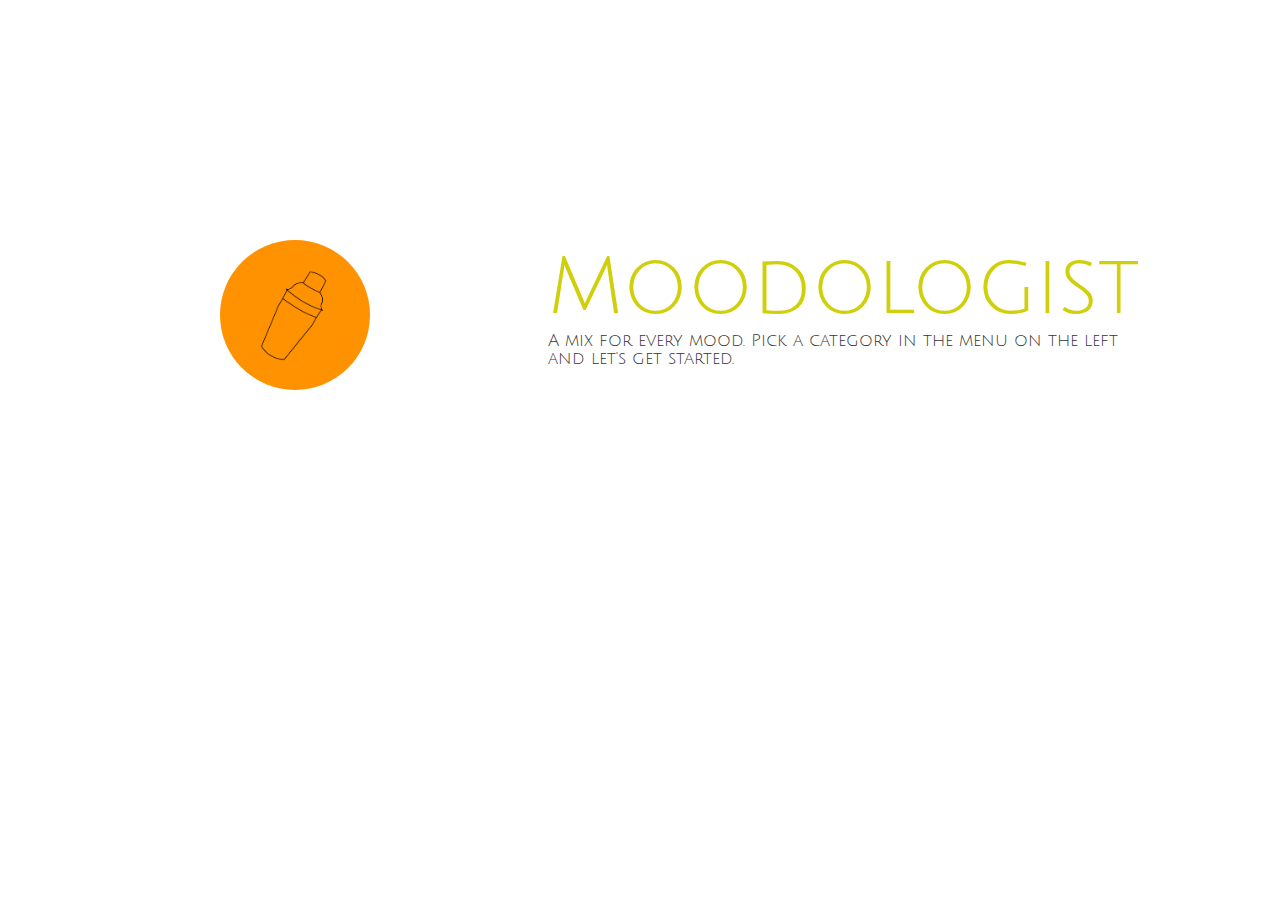
<file: index.html>
<link rel="stylesheet" type="text/css" href="css/bootstrap.css">
  <link rel="stylesheet" type="text/css" href="css/home.css">
  <link href='http://fonts.googleapis.com/css?family=Julius+Sans+One' rel='stylesheet' type='text/css'>
  <link rel="stylesheet" type="text/css" href="css/font-awesome.css">
 <!-- <link href='http://fonts.googleapis.com/css?family=Rouge+Script|Monoton|Kaushan+Script|Poiret+One' rel='stylesheet' type='text/css'>
-->

<style>

.test{
  position: relative;
  height:50%;
  width:15%;
  border-radius: 0px 200px 200px 0px;
  -moz-border-radius: 0px 200px 200px 0px;
  -webkit-border-radius: 0px 200px 200px 0px;
  background:#707070;
  box-shadow:0 0 0 2vmin white;
}


.circular-menu {
  width: 530px;
  height: 410px;
  margin: 5% auto 0;
  position: relative;
}

.circle {
  width: 550px;
  height: 550px;
  opacity: 0;
 
  -webkit-transform: scale(0);
  -moz-transform: scale(0);
  -transform: scale(0);
  -webkit-transition: all 0.4s ease-out;
  -moz-transition: all 0.4s ease-out;
  transition: all 0.4s ease-out;
}

.open.circle {
  opacity: 1;
  -webkit-transform: scale(1);
  -moz-transform: scale(1);
  -transform: scale(1);
}

.circle a {
  text-decoration: none;
  color: black;
  display: block;
  height: 40px;
  width: 40px;
  line-height: 50px;
  margin-left: -20px;
  margin-top: -20px;
  position: absolute;
  text-align: center;
}
 
.circle a:hover {
  color: #4b2c4d;
}

.menu-button {
  position: absolute;
  top: calc(50% + 10px);
  left: calc(50% - 60px);
  text-decoration: none;
  text-align: center;
  color: #444;
  border-radius: 50%;
  display: block;
  height: 150px;
  width: 150px;
  line-height: 40px;
  padding: 25px;
  background: #FF9201;
}


.menu-button:hover {
  background-color: #ffa733;
}

.title{
  margin-top: 34%;
}

.col-md-2{
  padding: none;
}

.circle .fa-circle:hover{
  color: black;
}


#emoti:hover{
    transition: 0.9s;
    transform: rotateX(360deg);
    -webkit-transform: rotateX(360deg);
}

#spin:hover{
    transition: 0.9s;
    transform: rotateY(360deg);
    -webkit-transform: rotateY(360deg);
}

.emoticon, .colors, .landscape, .words, .final{
  display: none;
}

.home{}

.sphere{
  height: 150px;
  width: 150px;
  border-radius: 100%;
}

.spheret{
  height: 120px;
  width: 120px;
  border-radius: 100%;
  opacity: .8;
  display: none;
}

.green{
  background-color: #43e34d;
}

.blue{
  background-color: #3399ff;
}

.red{
  background-color: #ff3030;
}

.yellow{
  background-color: #ff9900;
}

.rotate {-moz-transform: rotate(90deg);
         -webkit-transform:rotate(90deg); 
         -ms-transform:rotate(90deg);
         -o-transform:rotate(90deg);
         }

.nrotate {-moz-transform: rotate(-90deg);
         -webkit-transform:rotate(-90deg); 
         -ms-transform:rotate(-90deg);
         -o-transform:rotate(-90deg);
         }

.line:hover { -moz-box-shadow: 0 2px 0 black; -webkit-box-shadow: 0 2px 0 black; box-shadow: 0 2px 0 black; } 

#l, #m{}

#n, #o, #p, #q{
  display: none;
}

#glass {
    position: relative;
    height: 50%;
    width: 70%;
    background: rgba(255,255,255,.1);
    border-radius: 0% 0% 15% 15%;
    border: 3px solid;
    border-top: 0;
    border-bottom: 20px solid;
    border-color: rgba(255,255,255,.7);
    overflow: hidden;
    opacity: 0;
}

#drink {
    position: absolute;
    top:100%; right:0; bottom:0; left:0;
    background: linear-gradient(to bottom, orange, orangered);
    box-shadow: inset 0 2px 1px rgba(255,69,0,.2);
    opacity: .7;
}


/*HOVER EFFECT FOR COLORS*/
@-webkit-keyframes hvr-buzz {
  50% {
    -webkit-transform: translateX(3px) rotate(2deg);
    transform: translateX(3px) rotate(2deg);
  }

  100% {
    -webkit-transform: translateX(-3px) rotate(-2deg);
    transform: translateX(-3px) rotate(-2deg);
  }
}

@keyframes hvr-buzz {
  50% {
    -webkit-transform: translateX(3px) rotate(2deg);
    transform: translateX(3px) rotate(2deg);
  }

  100% {
    -webkit-transform: translateX(-3px) rotate(-2deg);
    transform: translateX(-3px) rotate(-2deg);
  }
}

.hvr-buzz {
  display: inline-block;
  vertical-align: middle;
  -webkit-transform: translateZ(0);
  transform: translateZ(0);
  box-shadow: 0 0 1px rgba(0, 0, 0, 0);
  -webkit-backface-visibility: hidden;
  backface-visibility: hidden;
  -moz-osx-font-smoothing: grayscale;
}
.hvr-buzz:hover, .hvr-buzz:focus, .hvr-buzz:active {
  -webkit-animation-name: hvr-buzz;
  animation-name: hvr-buzz;
  -webkit-animation-duration: 0.15s;
  animation-duration: 0.15s;
  -webkit-animation-timing-function: linear;
  animation-timing-function: linear;
  -webkit-animation-iteration-count: infinite;
  animation-iteration-count: infinite;
}
/*END OF HOVER EFFECT FOR COLORS*/



/*START OF HOVER FOR LANDSCAPE*/

/* Wobble Vertical */
@-webkit-keyframes hvr-wobble-vertical {
  16.65% {
    -webkit-transform: translateY(8px);
    transform: translateY(8px);
  }

  33.3% {
    -webkit-transform: translateY(-6px);
    transform: translateY(-6px);
  }

  49.95% {
    -webkit-transform: translateY(4px);
    transform: translateY(4px);
  }

  66.6% {
    -webkit-transform: translateY(-2px);
    transform: translateY(-2px);
  }

  83.25% {
    -webkit-transform: translateY(1px);
    transform: translateY(1px);
  }

  100% {
    -webkit-transform: translateY(0);
    transform: translateY(0);
  }
}

@keyframes hvr-wobble-vertical {
  16.65% {
    -webkit-transform: translateY(8px);
    transform: translateY(8px);
  }

  33.3% {
    -webkit-transform: translateY(-6px);
    transform: translateY(-6px);
  }

  49.95% {
    -webkit-transform: translateY(4px);
    transform: translateY(4px);
  }

  66.6% {
    -webkit-transform: translateY(-2px);
    transform: translateY(-2px);
  }

  83.25% {
    -webkit-transform: translateY(1px);
    transform: translateY(1px);
  }

  100% {
    -webkit-transform: translateY(0);
    transform: translateY(0);
  }
}

.hvr-wobble-vertical {
  display: inline-block;
  vertical-align: middle;
  -webkit-transform: translateZ(0);
  transform: translateZ(0);
  box-shadow: 0 0 1px rgba(0, 0, 0, 0);
  -webkit-backface-visibility: hidden;
  backface-visibility: hidden;
  -moz-osx-font-smoothing: grayscale;
}
.hvr-wobble-vertical:hover, .hvr-wobble-vertical:focus, .hvr-wobble-vertical:active {
  -webkit-animation-name: hvr-wobble-vertical;
  animation-name: hvr-wobble-vertical;
  -webkit-animation-duration: 1s;
  animation-duration: 1s;
  -webkit-animation-timing-function: ease-in-out;
  animation-timing-function: ease-in-out;
  -webkit-animation-iteration-count: 1;
  animation-iteration-count: 1;
}

/* Wobble Horizontal */
@-webkit-keyframes hvr-wobble-horizontal {
  16.65% {
    -webkit-transform: translateX(8px);
    transform: translateX(8px);
  }

  33.3% {
    -webkit-transform: translateX(-6px);
    transform: translateX(-6px);
  }

  49.95% {
    -webkit-transform: translateX(4px);
    transform: translateX(4px);
  }

  66.6% {
    -webkit-transform: translateX(-2px);
    transform: translateX(-2px);
  }

  83.25% {
    -webkit-transform: translateX(1px);
    transform: translateX(1px);
  }

  100% {
    -webkit-transform: translateX(0);
    transform: translateX(0);
  }
}

@keyframes hvr-wobble-horizontal {
  16.65% {
    -webkit-transform: translateX(8px);
    transform: translateX(8px);
  }

  33.3% {
    -webkit-transform: translateX(-6px);
    transform: translateX(-6px);
  }

  49.95% {
    -webkit-transform: translateX(4px);
    transform: translateX(4px);
  }

  66.6% {
    -webkit-transform: translateX(-2px);
    transform: translateX(-2px);
  }

  83.25% {
    -webkit-transform: translateX(1px);
    transform: translateX(1px);
  }

  100% {
    -webkit-transform: translateX(0);
    transform: translateX(0);
  }
}

.hvr-wobble-horizontal {
  display: inline-block;
  vertical-align: middle;
  -webkit-transform: translateZ(0);
  transform: translateZ(0);
  box-shadow: 0 0 1px rgba(0, 0, 0, 0);
  -webkit-backface-visibility: hidden;
  backface-visibility: hidden;
  -moz-osx-font-smoothing: grayscale;
}
.hvr-wobble-horizontal:hover, .hvr-wobble-horizontal:focus, .hvr-wobble-horizontal:active {
  -webkit-animation-name: hvr-wobble-horizontal;
  animation-name: hvr-wobble-horizontal;
  -webkit-animation-duration: 1s;
  animation-duration: 1s;
  -webkit-animation-timing-function: ease-in-out;
  animation-timing-function: ease-in-out;
  -webkit-animation-iteration-count: 1;
  animation-iteration-count: 1;
}

/*END OF HOVER FOR LANDSCAPE*/

#emoticon, #landscape, #words, #colors{}

.yourdrink{
  display: none;
}

#tree{
  display: none;
}

</style>
<html>
<body>

<div class="wrapper">
  <div class="container home">
     <div class="col-md-5">
      <nav class="circular-menu">
       <div class="circle">
      <a class="fa fa-smile-o fa-3x" id="emoticon"></a>
      <a class="fa fa-circle fa-1x"></a>
      <a class="fa fa-camera fa-3x" id="landscape"></a>
      <a class="fa fa-circle fa-1x"></a>
      <a class="fa fa-text-width fa-3x" id="words"></a>
      <a class="fa fa-circle fa-1x"></a>
      <a class="fa fa-paint-brush fa-3x"  id="colors"></a>
      <a class="fa fa-circle fa-1x"></a>
      </div>
      <a class="menu-button" style="background-image:url('img/shaker.png'); background-size:70%;
       background-repeat:no-repeat; background-position:center"></a>
      </nav>


  </div>
    <div class="col-md-7">
      <div class="title" id="co"><h1> Moodologist </h1></div>
      <div id="m"><h3 style="margin-top:-10px; font-size:1.2em;">A mix for every mood. Pick a category in the menu on the left<br>
      and let's get started. </h3> </div>
      <div id="n"><h3> Emoji </h3> </div>
      <div id="o"><h3> Landscape </h3> </div>
      <div id="p"><h3> Word </h3> </div>
      <div id="q"><h3> Color </h3> </div>
    </div>    
  </div>


  <div class="container emoticon" style="background-color:#e0d9fe">
      <div class="row" style="padding-top:12%" style="margin=top:5%">
      <h3 align="center" style="font-size:3em;padding-bottom:5%">Pick an emoji:</h3>
        <div id="Sad"><div class="col-md-2 col-md-offset-2" id="emoti" style="margin-left:20%"><img src="img/sad.png" width="60%"></div></div>
        <div id="Giggly"><div class="col-md-2" id="emoti"><img src="img/giggly.png" alt="Smiley face" width="60%"></div></div>
        <div id="Happy"><div class="col-md-2" id="emoti"><img src="img/happy.png" alt="Smiley face" width="60%"></div></div>
       <div id="Mad"> <div class="col-md-2" id="emoti"><img src="img/mad.png" alt="Smiley face" width="60%"></div></div>
        </div>
  </div> 


  <div class="container landscape" align="center" style="background-color:#E5FEFE; padding-top:8%">
    <h2 style="text-align:center; ">Choose one of the following:</h2>
      <div class="row" style="margin-top:5%">
          <div id="Mountains"><div class="col-md-2" style="margin-left:3%"><img class="hvr-wobble-vertical" src="img/lake.jpg" alt="Lake" height="40%" width="120%" style="border-radius:100%"></div></div>
          <div id="Skyline"><div class="col-md-2 col-md-offset-1"><img class="hvr-wobble-horizontal" src="img/skyline.jpg" alt="Skyline at night" height="40%" width="120%" style="border-radius:100%"></div></div>
          <div id="Island"><div class="col-md-2 col-md-offset-1"><img class="hvr-wobble-vertical" src="img/Tropical-Island.jpg" alt="Island" height="40%" width="120%" style="border-radius:100%"></div></div> 
          <div id="Country"><div class="col-md-2 col-md-offset-1"><img class="hvr-wobble-horizontal" src="img/forest.jpg" alt="Forest" height="40%" width="120%" style="border-radius:100%"></div></div>
  </div>
  </div>



  <div class="container words" style="background-color:#fefee3">
    <div class="row" style="padding:5%">
        <h3 align="center" style="font-size:3em;padding-bottom:5%">Pick a word:</h3>
          <div id = "Simple" class="col-md-5 line"><img src="img/simple-1.png" alt="Simple" width="97%"></div>
          <div id = "Fun" class="col-md-5 line col-md-offset-1"><img src="img/fun-1.png" alt="Fun" width=""></div>
    </div>
    <div class="row">
          <div id = "Classy" class="col-md-5 line col-md-offset-1" style="top:-10%;"><img src="img/classy-1.png" alt="Classy" width=""></div>
          <div id = "Spicy"class="col-md-5 line" style="float:left;"><img src="img/spicy-1.png" alt="Spicy" width=""></div>
    </div>
  </div>


    <div class="container colors">
      <h3 style="text-align:center; padding-top:8%; font-size:3em;">Pick a color:</h3>
      <div class="row" style="padding-left:23%; padding-right:20%; padding-top: 6%;">
        <div class="col-md-3">
          <div class="hvr-buzz"><div id ="Green" class="sphere green"></div></div>
        </div>
        <div class="col-md-3">
          <div class="hvr-buzz"><div id = "Blue" class="sphere blue"></div></div>
        </div>
        <div class="col-md-3">
         <div class="hvr-buzz"><div id = "Orange" class="sphere yellow"></div></div>
        </div>
        <div class="col-md-3">
          <div class="hvr-buzz"><div  id = "Red" class="sphere red"></div></div>
        </div>
        </div>
      </div>


      <div class="container final" style="background-color:#e5e5e5; padding-top:13%">
      <div class="row">
      <div class="col-md-7" align="center"><h3>We recommend you try a </h3><br><h1><span class="yourdrink"></span></h1></div>
      <div class="col-md-4" style="padding-left:3%"><div id="glass"> <div id="drink"></div></div></div>
      <!--<div class="col-md-4"><h3 id="tree"> For more information about this cocktail, please visit....</div>-->
    </div>
    <div clas="row" style="padding-top:5%;">
    <div class="col-md-4 col-md-offset-1" id="reload" ><div class="spheret" style="background-color:black; color:white; padding-top:7%;" align="center" ><h4>Back to Beginning</h4></div></div>
    <div class="col-md-4"><div class="spheret" style="background-color:black; color:white; padding-top:7%" align="center" id="poweranother" ><h4>Pour Me Another</h4></div></div> 
  </div>
      </div>



</div> 


</body>

<script>
  (function(i,s,o,g,r,a,m){i['GoogleAnalyticsObject']=r;i[r]=i[r]||function(){
  (i[r].q=i[r].q||[]).push(arguments)},i[r].l=1*new Date();a=s.createElement(o),
  m=s.getElementsByTagName(o)[0];a.async=1;a.src=g;m.parentNode.insertBefore(a,m)
  })(window,document,'script','//www.google-analytics.com/analytics.js','ga');

  ga('create', 'UA-59222277-2', 'auto');
  ga('send', 'pageview');

</script>
<script src="js/java.js"></script>
<script src="js/jquery-1.11.1.min.js"></script>
<script src="js/jquery-2.1.1.min.js"></script>
<script src="js/jquery-ui.min.js"></script>
<script type="text/javascript">

document.querySelector('.menu-button').onmouseover = function(e) {
   e.preventDefault(); document.querySelector('.circle').classList.toggle('open');
}

  var items = document.querySelectorAll('.circle a');
  for(var i = 0, l = items.length; i < l; i++) {
  items[i].style.left = (50 - 35*Math.cos(-0.5 * Math.PI - 2*(1/l)*i*Math.PI)).toFixed(4) + "%";
  items[i].style.top = (50 + 35*Math.sin(-0.5 * Math.PI - 2*(1/l)*i*Math.PI)).toFixed(4) + "%";
}

$('#reload').click(function() {
    location.reload();
});


$('#Happy, #Giggly, #Sad, #Mad').click(function(){
  $('.emoticon').fadeOut('fast');
  $('body').css({'background-color':'#e5e5e5'});
  $('.final').show('slow');
  $('#glass').delay(600).animate({'opacity':'1', 'left':'20%'}, 500, (function(){
      $('.yourdrink').animate({'left':'45%'}).show(400);
      $('.spheret').show(800);
  }));
  startLoading();
});

$('#Mountains, #Skyline, #Island, #Country').click(function(){
  $('.landscape').fadeOut('fast');
  $('body').css({'background-color':'#e5e5e5'});
  $('.final').show('slow');
  $('#glass').delay(600).animate({'opacity':'1', 'left':'20%'}, 500, (function(){
      $('.yourdrink').animate({'left':'45%'}).show(400);
      $('.spheret').show(800);
  }));
  startLoading();
});

$('#Green, #Blue, #Orange, #Red').click(function(){
  $('.colors').fadeOut('fast');
  $('body').css({'background-color':'#e5e5e5'});
  $('.final').show('slow');
  $('#glass').delay(600).animate({'opacity':'1', 'left':'20%'}, 500, (function(){
      $('.yourdrink').animate({'left':'45%'}).show(400);
      $('.spheret').show(800);
  }));
  startLoading();
});

$('#Simple, #Fun, #Classy, #Spicy').click(function(){
  $('.words').fadeOut('fast');
  $('body').css({'background-color':'#e5e5e5'});
  $('.final').show('slow');
  $('#glass').delay(600).animate({'opacity':'1', 'left':'20%'}, 500, (function(){
      $('.yourdrink').animate({'left':'45%'}).show(400);
      $('.spheret').show(800);
  }));
  startLoading();
});

$('#emoticon').click(function(){
  $('.home').fadeOut('fast');
  $('.emoticon').show('slow');
});

$('#landscape').click(function(){
  $('.home').fadeOut('fast');
  $('.landscape').show(1000);
});

$('#words').click(function(){
  $('.home').fadeOut('fast');
  $('.words').show('slow');
});

$('#colors').click(function(){
  $('.home').fadeOut('fast');
  $('.colors').show('slow');
});

$('#emoticon').hover(function(){
  $('#m').hide();
  $('#n').show();
}, function(){
  $('#n').hide();
  $('#m').show();
});

$('#landscape').hover(function(){
  $('#m').hide();
  $('#o').show();
}, function(){
  $('#o').hide();
  $('#m').show();
});

$('#words').hover(function(){
  $('#m').hide();
  $('#p').show();
}, function(){
  $('#p').hide();
  $('#m').show();
});


$('#colors').hover(function(){
  $('#m').hide();
  $('#q').show();
}, function(){
  $('#q').hide();
  $('#m').show();
});


var worker = null;
var loaded = 0;

function increment() {
    $('#counter').html(loaded+'%');
    $('#drink').css('top', (100-loaded*.9)+'%');
    if(loaded==100) {
        loaded = 0;
        stopLoading();
       // setTimeout(startLoading, 1000);
    }
    else loaded++;    
}

function startLoading() {
    worker = setInterval(increment, 15);
}
function stopLoading() {
    clearInterval(worker);
}

$('#poweranother').click(function() {
    startLoading();
});

function fadeDivIn(){
    $("#co").animate({'color': "#FFFF00" }, 1000, function(){fadeDiv2();});
}
function fadeDiv2(){
    $("#co").animate({'color': "#008F59" }, 1000, function(){fadeDiv3();});
}

function fadeDiv3(){
    $("#co").animate({'color': "#92771B" }, 1000, function(){fadeDiv4();});
}

function fadeDiv4(){
    $("#co").animate({'color': "#6E3795" }, 1000, function(){fadeDiv5();});
}

function fadeDiv5(){
    $("#co").animate({'color': "#FF0000" }, 1000, function(){fadeDiv6();});
}
function fadeDiv6(){
    $("#co").animate({'color': "#FF9201" }, 1000, function(){fadeDivIn();});
}

$(document).ready(function(){
    fadeDivIn();
})

</script>


 </html>
</file>
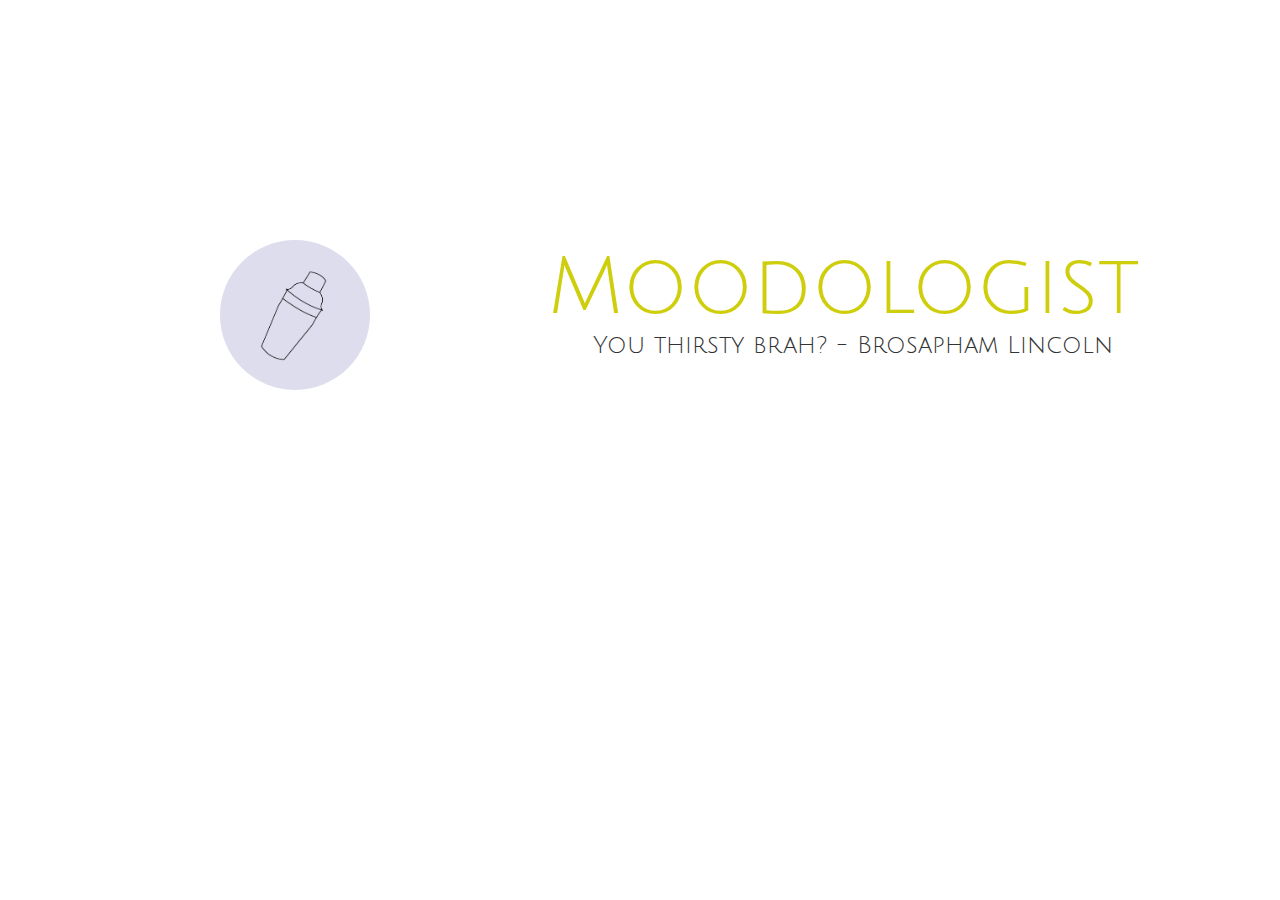
<file: home.html>
<link rel="stylesheet" type="text/css" href="css/bootstrap.css">
  <link rel="stylesheet" type="text/css" href="css/home.css">
  <link href='http://fonts.googleapis.com/css?family=Julius+Sans+One' rel='stylesheet' type='text/css'>
  <link rel="stylesheet" type="text/css" href="css/font-awesome.css">
 <!-- <link href='http://fonts.googleapis.com/css?family=Rouge+Script|Monoton|Kaushan+Script|Poiret+One' rel='stylesheet' type='text/css'>
-->

<style>

.test{
  position: relative;
  height:50%;
  width:15%;
  border-radius: 0px 200px 200px 0px;
  -moz-border-radius: 0px 200px 200px 0px;
  -webkit-border-radius: 0px 200px 200px 0px;
  background:#707070;
  box-shadow:0 0 0 2vmin white;
}


.circular-menu {
  width: 530px;
  height: 410px;
  margin: 5% auto 0;
  position: relative;
}

.circle {
  width: 550px;
  height: 550px;
  opacity: 0;
 
  -webkit-transform: scale(0);
  -moz-transform: scale(0);
  -transform: scale(0);
  -webkit-transition: all 0.4s ease-out;
  -moz-transition: all 0.4s ease-out;
  transition: all 0.4s ease-out;
}

.open.circle {
  opacity: 1;
  -webkit-transform: scale(1);
  -moz-transform: scale(1);
  -transform: scale(1);
}

.circle a {
  text-decoration: none;
  color: black;
  display: block;
  height: 40px;
  width: 40px;
  line-height: 50px;
  margin-left: -20px;
  margin-top: -20px;
  position: absolute;
  text-align: center;
}
 
.circle a:hover {
  color: #4b2c4d;
}

.menu-button {
  position: absolute;
  top: calc(50% + 10px);
  left: calc(50% - 60px);
  text-decoration: none;
  text-align: center;
  color: #444;
  border-radius: 50%;
  display: block;
  height: 150px;
  width: 150px;
  line-height: 40px;
  padding: 25px;
  background: #dde;
}


.menu-button:hover {
  background-color: #eef;
}

.title{
  margin-top: 34%;
}

.col-md-2{
  padding: none;
}

.circle .fa-circle:hover{
  color: black;
}


#emoti:hover{
    transition: 0.9s;
    transform: rotateX(360deg);
    -webkit-transform: rotateX(360deg);
}

#spin:hover{
    transition: 0.9s;
    transform: rotateY(360deg);
    -webkit-transform: rotateY(360deg);
}

.emoticon, .colors, .landscape, .words, .final{
  display: none;
}

.home{}

.sphere{
  height: 150px;
  width: 150px;
  border-radius: 100%;
}

.spheret{
  height: 120px;
  width: 120px;
  border-radius: 100%;
  opacity: .8;
  display: none;
}

.green{
  background-color: #43e34d;
}

.blue{
  background-color: #3399ff;
}

.red{
  background-color: #ff3030;
}

.yellow{
  background-color: #ff9900;
}

.rotate {-moz-transform: rotate(90deg);
         -webkit-transform:rotate(90deg); 
         -ms-transform:rotate(90deg);
         -o-transform:rotate(90deg);
         }

.nrotate {-moz-transform: rotate(-90deg);
         -webkit-transform:rotate(-90deg); 
         -ms-transform:rotate(-90deg);
         -o-transform:rotate(-90deg);
         }

.line:hover { -moz-box-shadow: 0 2px 0 black; -webkit-box-shadow: 0 2px 0 black; box-shadow: 0 2px 0 black; } 

#l, #m{}

#n, #o, #p, #q{
  display: none;
}

#glass {
    position: relative;
    height: 50%;
    width: 70%;
    background: rgba(255,255,255,.1);
    border-radius: 0% 0% 15% 15%;
    border: 3px solid;
    border-top: 0;
    border-bottom: 20px solid;
    border-color: rgba(255,255,255,.7);
    overflow: hidden;
    opacity: 0;
}

#drink {
    position: absolute;
    top:100%; right:0; bottom:0; left:0;
    background: linear-gradient(to bottom, orange, orangered);
    box-shadow: inset 0 2px 1px rgba(255,69,0,.2);
    opacity: .7;
}


/*HOVER EFFECT FOR COLORS*/
@-webkit-keyframes hvr-buzz {
  50% {
    -webkit-transform: translateX(3px) rotate(2deg);
    transform: translateX(3px) rotate(2deg);
  }

  100% {
    -webkit-transform: translateX(-3px) rotate(-2deg);
    transform: translateX(-3px) rotate(-2deg);
  }
}

@keyframes hvr-buzz {
  50% {
    -webkit-transform: translateX(3px) rotate(2deg);
    transform: translateX(3px) rotate(2deg);
  }

  100% {
    -webkit-transform: translateX(-3px) rotate(-2deg);
    transform: translateX(-3px) rotate(-2deg);
  }
}

.hvr-buzz {
  display: inline-block;
  vertical-align: middle;
  -webkit-transform: translateZ(0);
  transform: translateZ(0);
  box-shadow: 0 0 1px rgba(0, 0, 0, 0);
  -webkit-backface-visibility: hidden;
  backface-visibility: hidden;
  -moz-osx-font-smoothing: grayscale;
}
.hvr-buzz:hover, .hvr-buzz:focus, .hvr-buzz:active {
  -webkit-animation-name: hvr-buzz;
  animation-name: hvr-buzz;
  -webkit-animation-duration: 0.15s;
  animation-duration: 0.15s;
  -webkit-animation-timing-function: linear;
  animation-timing-function: linear;
  -webkit-animation-iteration-count: infinite;
  animation-iteration-count: infinite;
}
/*END OF HOVER EFFECT FOR COLORS*/



/*START OF HOVER FOR LANDSCAPE*/

/* Wobble Vertical */
@-webkit-keyframes hvr-wobble-vertical {
  16.65% {
    -webkit-transform: translateY(8px);
    transform: translateY(8px);
  }

  33.3% {
    -webkit-transform: translateY(-6px);
    transform: translateY(-6px);
  }

  49.95% {
    -webkit-transform: translateY(4px);
    transform: translateY(4px);
  }

  66.6% {
    -webkit-transform: translateY(-2px);
    transform: translateY(-2px);
  }

  83.25% {
    -webkit-transform: translateY(1px);
    transform: translateY(1px);
  }

  100% {
    -webkit-transform: translateY(0);
    transform: translateY(0);
  }
}

@keyframes hvr-wobble-vertical {
  16.65% {
    -webkit-transform: translateY(8px);
    transform: translateY(8px);
  }

  33.3% {
    -webkit-transform: translateY(-6px);
    transform: translateY(-6px);
  }

  49.95% {
    -webkit-transform: translateY(4px);
    transform: translateY(4px);
  }

  66.6% {
    -webkit-transform: translateY(-2px);
    transform: translateY(-2px);
  }

  83.25% {
    -webkit-transform: translateY(1px);
    transform: translateY(1px);
  }

  100% {
    -webkit-transform: translateY(0);
    transform: translateY(0);
  }
}

.hvr-wobble-vertical {
  display: inline-block;
  vertical-align: middle;
  -webkit-transform: translateZ(0);
  transform: translateZ(0);
  box-shadow: 0 0 1px rgba(0, 0, 0, 0);
  -webkit-backface-visibility: hidden;
  backface-visibility: hidden;
  -moz-osx-font-smoothing: grayscale;
}
.hvr-wobble-vertical:hover, .hvr-wobble-vertical:focus, .hvr-wobble-vertical:active {
  -webkit-animation-name: hvr-wobble-vertical;
  animation-name: hvr-wobble-vertical;
  -webkit-animation-duration: 1s;
  animation-duration: 1s;
  -webkit-animation-timing-function: ease-in-out;
  animation-timing-function: ease-in-out;
  -webkit-animation-iteration-count: 1;
  animation-iteration-count: 1;
}

/* Wobble Horizontal */
@-webkit-keyframes hvr-wobble-horizontal {
  16.65% {
    -webkit-transform: translateX(8px);
    transform: translateX(8px);
  }

  33.3% {
    -webkit-transform: translateX(-6px);
    transform: translateX(-6px);
  }

  49.95% {
    -webkit-transform: translateX(4px);
    transform: translateX(4px);
  }

  66.6% {
    -webkit-transform: translateX(-2px);
    transform: translateX(-2px);
  }

  83.25% {
    -webkit-transform: translateX(1px);
    transform: translateX(1px);
  }

  100% {
    -webkit-transform: translateX(0);
    transform: translateX(0);
  }
}

@keyframes hvr-wobble-horizontal {
  16.65% {
    -webkit-transform: translateX(8px);
    transform: translateX(8px);
  }

  33.3% {
    -webkit-transform: translateX(-6px);
    transform: translateX(-6px);
  }

  49.95% {
    -webkit-transform: translateX(4px);
    transform: translateX(4px);
  }

  66.6% {
    -webkit-transform: translateX(-2px);
    transform: translateX(-2px);
  }

  83.25% {
    -webkit-transform: translateX(1px);
    transform: translateX(1px);
  }

  100% {
    -webkit-transform: translateX(0);
    transform: translateX(0);
  }
}

.hvr-wobble-horizontal {
  display: inline-block;
  vertical-align: middle;
  -webkit-transform: translateZ(0);
  transform: translateZ(0);
  box-shadow: 0 0 1px rgba(0, 0, 0, 0);
  -webkit-backface-visibility: hidden;
  backface-visibility: hidden;
  -moz-osx-font-smoothing: grayscale;
}
.hvr-wobble-horizontal:hover, .hvr-wobble-horizontal:focus, .hvr-wobble-horizontal:active {
  -webkit-animation-name: hvr-wobble-horizontal;
  animation-name: hvr-wobble-horizontal;
  -webkit-animation-duration: 1s;
  animation-duration: 1s;
  -webkit-animation-timing-function: ease-in-out;
  animation-timing-function: ease-in-out;
  -webkit-animation-iteration-count: 1;
  animation-iteration-count: 1;
}

/*END OF HOVER FOR LANDSCAPE*/

#emoticon, #landscape, #words, #colors{}

.yourdrink{
  display: none;
}

#tree{
  display: none;
}

</style>
<html>
<body>

<div class="wrapper">
  <div class="container home">
     <div class="col-md-5">
      <nav class="circular-menu">
       <div class="circle">
      <a class="fa fa-smile-o fa-3x" id="emoticon"></a>
      <a class="fa fa-circle fa-1x"></a>
      <a class="fa fa-camera fa-3x" id="landscape"></a>
      <a class="fa fa-circle fa-1x"></a>
      <a class="fa fa-text-width fa-3x" id="words"></a>
      <a class="fa fa-circle fa-1x"></a>
      <a class="fa fa-paint-brush fa-3x"  id="colors"></a>
      <a class="fa fa-circle fa-1x"></a>
      </div>
      <a class="menu-button" style="background-image:url('img/shaker.png'); background-size:70%;
       background-repeat:no-repeat; background-position:center"></a>
      </nav>


  </div>
    <div class="col-md-7">
      <div class="title" id="co"><h1> Moodologist </h1></div>
      <div id="m"><h3 style="margin-top:-10px;">&nbsp;&nbsp;&nbsp;&nbsp; You thirsty brah? - Brosapham Lincoln </h3> </div>
      <div id="n"><h3> Emoji </h3> </div>
      <div id="o"><h3> Landscape </h3> </div>
      <div id="p"><h3> Word </h3> </div>
      <div id="q"><h3> Color </h3> </div>
    </div>    
  </div>


  <div class="container emoticon" style="background-color:#dde">
      <div class="row" style="padding-top:23%">
        <div id="Sad"><div class="col-md-2 col-md-offset-2" id="emoti" style="margin-left:20%"><img src="img/sad.png" width="60%"></div></div>
        <div id="Giggly"><div class="col-md-2" id="emoti"><img src="img/giggly.png" alt="Smiley face" width="60%"></div></div>
        <div id="Happy"><div class="col-md-2" id="emoti"><img src="img/happy.png" alt="Smiley face" width="60%"></div></div>
       <div id="Mad"> <div class="col-md-2" id="emoti"><img src="img/mad.png" alt="Smiley face" width="60%"></div></div>
        </div>
  </div> 


  <div class="container landscape" align="center" style="background-color:#E5FEFE; padding-top:8%">
    <h2 style="text-align:center; ">Choose one of the following:</h2>
      <div class="row" style="margin-top:5%">
          <div id="Mountains"><div class="col-md-2" style="margin-left:3%"><img class="hvr-wobble-vertical" src="img/lake.jpg" alt="Lake" height="40%" width="120%" style="border-radius:100%"></div></div>
          <div id="Skyline"><div class="col-md-2 col-md-offset-1"><img class="hvr-wobble-horizontal" src="img/skyline.jpg" alt="Skyline at night" height="40%" width="120%" style="border-radius:100%"></div></div>
          <div id="Island"><div class="col-md-2 col-md-offset-1"><img class="hvr-wobble-vertical" src="img/Tropical-Island.jpg" alt="Island" height="40%" width="120%" style="border-radius:100%"></div></div> 
          <div id="Country"><div class="col-md-2 col-md-offset-1"><img class="hvr-wobble-horizontal" src="img/forest.jpg" alt="Forest" height="40%" width="120%" style="border-radius:100%"></div></div>
  </div>
  </div>



  <div class="container words" style="background-color:#fefee3">
    <div class="row" style="padding:5%">
        <h3 align="center" style="font-size:3em;padding-bottom:5%">Pick a word:</h3>
          <div id = "Simple" class="col-md-5 line"><img src="img/simple-1.png" alt="Simple" width="97%"></div>
          <div id = "Fun" class="col-md-5 line col-md-offset-1"><img src="img/fun-1.png" alt="Fun" width=""></div>
    </div>
    <div class="row">
          <div id = "Classy" class="col-md-5 line col-md-offset-1" style="top:-10%;"><img src="img/classy-1.png" alt="Classy" width=""></div>
          <div id = "Spicy"class="col-md-5 line" style="float:left;"><img src="img/spicy-1.png" alt="Spicy" width=""></div>
    </div>
  </div>


    <div class="container colors">
      <h3 style="text-align:center; padding-top:8%; font-size:3em;">Pick a color:</h3>
      <div class="row" style="padding-left:23%; padding-right:20%; padding-top: 10%;">
        <div class="col-md-3">
          <div class="hvr-buzz"><div id ="Green" class="sphere green"></div></div>
        </div>
        <div class="col-md-3">
          <div class="hvr-buzz"><div id = "Blue" class="sphere blue"></div></div>
        </div>
        <div class="col-md-3">
         <div class="hvr-buzz"><div id = "Orange" class="sphere yellow"></div></div>
        </div>
        <div class="col-md-3">
          <div class="hvr-buzz"><div  id = "Red" class="sphere red"></div></div>
        </div>
        </div>
      </div>


      <div class="container final" style="background-color:#e5e5e5; padding-top:13%">
      <div class="row">
      <div class="col-md-7" align="center"><h1><span class="yourdrink"></span></h1></div>
      <div class="col-md-4" style="padding-left:3%"><div id="glass"> <div id="drink"></div></div></div>
      <!--<div class="col-md-4"><h3 id="tree"> For more information about this cocktail, please visit....</div>-->
    </div>
    <div clas="row" style="padding-top:5%;">
    <div class="col-md-4 col-md-offset-1" id="reload" ><div class="spheret" style="background-color:black; color:white; padding-top:7%;" align="center" ><h4>Back to Beginning</h4></div></div>
    <div class="col-md-4"><div class="spheret" style="background-color:black; color:white; padding-top:7%" align="center" id="poweranother" ><h4>Pour Me Another</h4></div></div> 
  </div>
      </div>



</div> 


</body>

<script src="js/java.js"></script>
<script src="js/jquery-1.11.1.min.js"></script>
<script src="js/jquery-2.1.1.min.js"></script>
<script src="js/jquery-ui.min.js"></script>
<script type="text/javascript">

document.querySelector('.menu-button').onmouseover = function(e) {
   e.preventDefault(); document.querySelector('.circle').classList.toggle('open');
}

  var items = document.querySelectorAll('.circle a');
  for(var i = 0, l = items.length; i < l; i++) {
  items[i].style.left = (50 - 35*Math.cos(-0.5 * Math.PI - 2*(1/l)*i*Math.PI)).toFixed(4) + "%";
  items[i].style.top = (50 + 35*Math.sin(-0.5 * Math.PI - 2*(1/l)*i*Math.PI)).toFixed(4) + "%";
}

$('#reload').click(function() {
    location.reload();
});


$('#Happy, #Giggly, #Sad, #Mad').click(function(){
  $('.emoticon').fadeOut('fast');
  $('body').css({'background-color':'#e5e5e5'});
  $('.final').show('slow');
  $('#glass').delay(600).animate({'opacity':'1', 'left':'20%'}, 500, (function(){
      $('.yourdrink').animate({'left':'45%'}).show(400);
      $('.spheret').show(800);
  }));
  startLoading();
});

$('#Mountains, #Skyline, #Island, #Country').click(function(){
  $('.landscape').fadeOut('fast');
  $('body').css({'background-color':'#e5e5e5'});
  $('.final').show('slow');
  $('#glass').delay(600).animate({'opacity':'1', 'left':'20%'}, 500, (function(){
      $('.yourdrink').animate({'left':'45%'}).show(400);
      $('.spheret').show(800);
  }));
  startLoading();
});

$('#Green, #Blue, #Orange, #Red').click(function(){
  $('.colors').fadeOut('fast');
  $('body').css({'background-color':'#e5e5e5'});
  $('.final').show('slow');
  $('#glass').delay(600).animate({'opacity':'1', 'left':'20%'}, 500, (function(){
      $('.yourdrink').animate({'left':'45%'}).show(400);
      $('.spheret').show(800);
  }));
  startLoading();
});

$('#Simple, #Fun, #Classy, #Spicy').click(function(){
  $('.words').fadeOut('fast');
  $('body').css({'background-color':'#e5e5e5'});
  $('.final').show('slow');
  $('#glass').delay(600).animate({'opacity':'1', 'left':'20%'}, 500, (function(){
      $('.yourdrink').animate({'left':'45%'}).show(400);
      $('.spheret').show(800);
  }));
  startLoading();
});

$('#emoticon').click(function(){
  $('.home').fadeOut('fast');
  $('.emoticon').show('slow');
});

$('#landscape').click(function(){
  $('.home').fadeOut('fast');
  $('.landscape').show(1000);
});

$('#words').click(function(){
  $('.home').fadeOut('fast');
  $('.words').show('slow');
});

$('#colors').click(function(){
  $('.home').fadeOut('fast');
  $('.colors').show('slow');
});

$('#emoticon').hover(function(){
  $('#m').hide();
  $('#n').show();
}, function(){
  $('#n').hide();
  $('#m').show();
});

$('#landscape').hover(function(){
  $('#m').hide();
  $('#o').show();
}, function(){
  $('#o').hide();
  $('#m').show();
});

$('#words').hover(function(){
  $('#m').hide();
  $('#p').show();
}, function(){
  $('#p').hide();
  $('#m').show();
});


$('#colors').hover(function(){
  $('#m').hide();
  $('#q').show();
}, function(){
  $('#q').hide();
  $('#m').show();
});


var worker = null;
var loaded = 0;

function increment() {
    $('#counter').html(loaded+'%');
    $('#drink').css('top', (100-loaded*.9)+'%');
    if(loaded==100) {
        loaded = 0;
        stopLoading();
       // setTimeout(startLoading, 1000);
    }
    else loaded++;    
}

function startLoading() {
    worker = setInterval(increment, 15);
}
function stopLoading() {
    clearInterval(worker);
}

$('#poweranother').click(function() {
    startLoading();
});

function fadeDivIn(){
    $("#co").animate({'color': "#FFFF00" }, 1000, function(){fadeDiv2();});
}
function fadeDiv2(){
    $("#co").animate({'color': "#008F59" }, 1000, function(){fadeDiv3();});
}

function fadeDiv3(){
    $("#co").animate({'color': "#92771B2" }, 1000, function(){fadeDiv4();});
}

function fadeDiv4(){
    $("#co").animate({'color': "#6E3795" }, 1000, function(){fadeDiv5();});
}

function fadeDiv5(){
    $("#co").animate({'color': "#FF0000" }, 1000, function(){fadeDiv6();});
}
function fadeDiv6(){
    $("#co").animate({'color': "#FF9201" }, 1000, function(){fadeDivIn();});
}

$(document).ready(function(){
    fadeDivIn();
})

</script>

 </html>
</file>
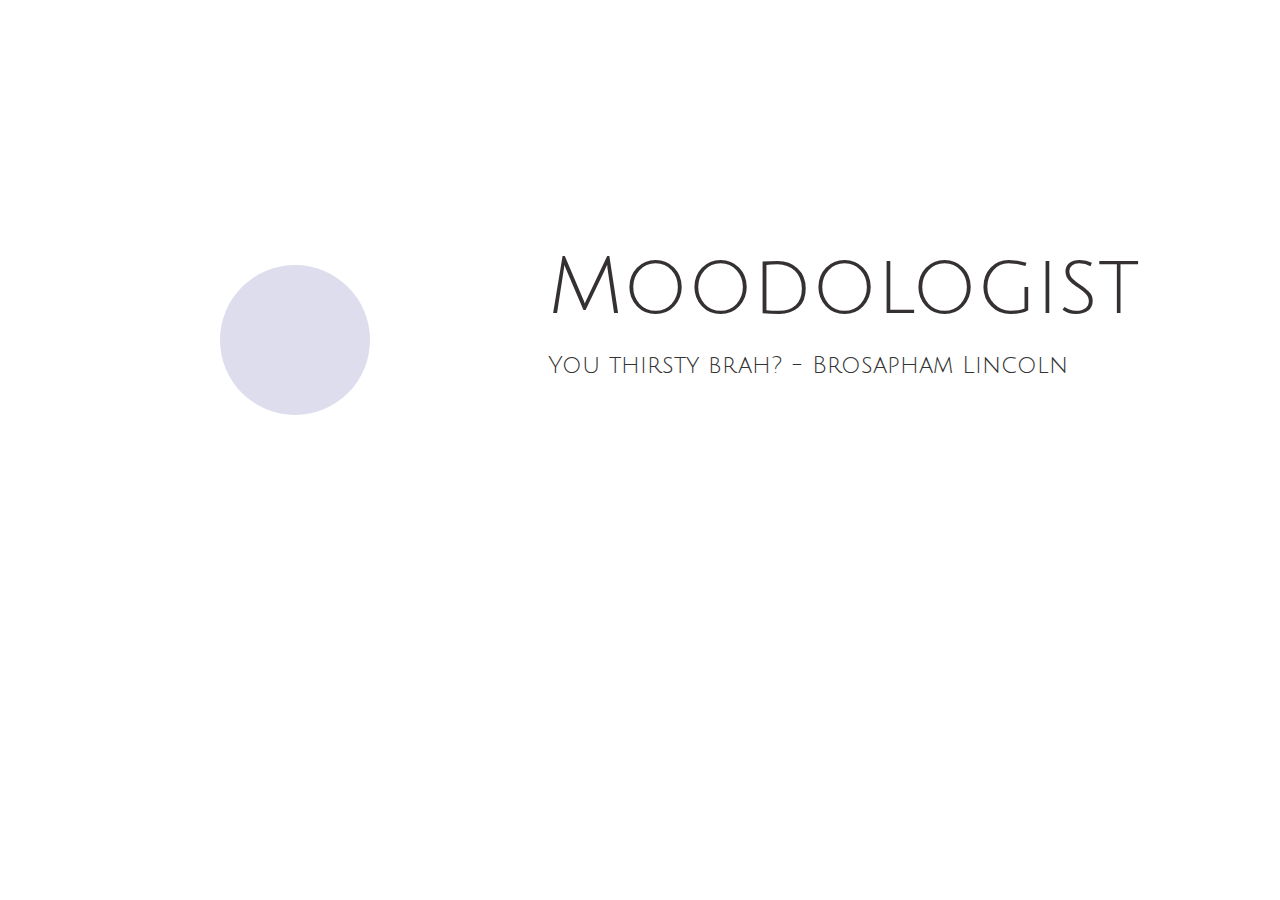
<file: tylerAndrew/home.html>
<link rel="stylesheet" type="text/css" href="css/bootstrap.css">
  <link rel="stylesheet" type="text/css" href="css/home.css">
  <link href='http://fonts.googleapis.com/css?family=Julius+Sans+One' rel='stylesheet' type='text/css'>
  <link rel="stylesheet" type="text/css" href="css/font-awesome.css">

<style>

body{
  overflow-x: hidden;
  overflow-y: hidden;

}

.test{
  position: relative;
  height:50%;
  width:15%;
  border-radius: 0px 200px 200px 0px;
  -moz-border-radius: 0px 200px 200px 0px;
  -webkit-border-radius: 0px 200px 200px 0px;
  background:#707070;
  box-shadow:0 0 0 2vmin white;
}


.container{
  padding: 0%;
  margin: 0%;
  height: 100%;
  width: 100%;

}

svg{
  height: 100%;
  width: 100%;
}

.circular-menu {
  width: 530px;
  height: 410px;
  margin: 50px auto 0;
  position: relative;
}

.circle {
  width: 550px;
  height: 550px;
  opacity: 0;
 
  -webkit-transform: scale(0);
  -moz-transform: scale(0);
  -transform: scale(0);
  -webkit-transition: all 0.4s ease-out;
  -moz-transition: all 0.4s ease-out;
  transition: all 0.4s ease-out;
}

.open.circle {
  opacity: 1;
  -webkit-transform: scale(1);
  -moz-transform: scale(1);
  -transform: scale(1);
}

.circle a {
  text-decoration: none;
  color: black;
  display: block;
  height: 40px;
  width: 40px;
  line-height: 50px;
  margin-left: -20px;
  margin-top: -20px;
  position: absolute;
  text-align: center;
}
 
.circle a:hover {
  color: #eef;
}

.menu-button {
  position: absolute;
  top: calc(50% + 10px);
  left: calc(50% - 60px);
  text-decoration: none;
  text-align: center;
  color: #444;
  border-radius: 50%;
  display: block;
  height: 150px;
  width: 150px;
  line-height: 40px;
  padding: 25px;
  background: #dde;
}


.menu-button:hover {
  background-color: #eef;
}

.title{
  margin-top: 34%;
}

.col-md-2{
  padding: none;
}

#emoti:hover{
    transition: 0.9s;
    transform: rotateX(360deg);
    -webkit-transform: rotateX(360deg);
}

.emoticon, .colors, .landscape, .words, .final{
  display: none;
}

.home{}

.sphere{
  height: 150px;
  width: 150px;
  border-radius: 100%;
}

.green{
  background-color: #43e34d;
}

.blue{
  background-color: #3399ff;
}

.red{
  background-color: #ff3030;
}

.yellow{
  background-color: #ff9900;
}

#co{}

#l, #m{}

#n, #o, #p, #q{
  display: none;
}

#emoticon, #landscape, #words, #colors{}
</style>

  <html>
  <body>

<div class="wrapper">
  <div class="container home">
   <!-- <svg width="400" height="400">
    <path d="M20,200 L360,0 A180,180 0 0,1 20,200 z"
        style="fill:#707070;
            fill-opacity: 1;
            stroke:#707070;
            stroke-width: 1"
        transform = "rotate(-60 320 400)"/>
    </svg>-->
     <div class="col-md-5">
      <nav class="circular-menu">
       <div class="circle">
      <a class="fa fa-home fa-2x" id="emoticon"></a>
      <a class="fa fa-circle fa-1x"></a>
      <a class="fa fa-twitter fa-2x" id="landscape"></a>
      <a class="fa fa-circle fa-1x"></a>
      <a class="fa fa-github fa-2x" id="words"></a>
      <a class="fa fa-circle fa-1x"></a>
      <a class="fa fa-pinterest fa-2x" id="colors"></a>
      <a class="fa fa-circle fa-1x"></a>
      </div>
      <a class="menu-button"></a>
      </nav>
    </div>
    <div class="col-md-7">
      <div class="title" id="co"><h1> Moodologist </h1></div>
      <div id="m"><h3> You thirsty brah? - Brosapham Lincoln </h3> </div>
      <div id="n"><h3> Emoticon </h3> </div>
      <div id="o"><h3> Landscape </h3> </div>
      <div id="p"><h3> Word </h3> </div>
      <div id="q"><h3> Color </h3> </div>
    </div>    


  </div>


<!--DIV WITHIN A DIV-->
  <div class="container emoticon" style="background-color:#e0d9fe">
      <div class="row" style="padding-top:23%">
        <div id="Sad"><div class="col-md-2 col-md-offset-2" id="emoti" style="margin-left:20%"><img src="img/sad.png" width="60%"></div></div>
        <div id="Giggly"><div class="col-md-2" id="emoti"><img src="img/giggly.png" alt="Smiley face" width="60%"></div></div>
        <div id="Happy"><div class="col-md-2" id="emoti"><img src="img/happy.png" alt="Smiley face" width="60%"></div></div>
        <div id="Mad"><div class="col-md-2" id="emoti"><img src="img/mad.png" alt="Smiley face" width="60%"></div></div>
        </div>
      </div>
  </div>  
<!--DIV WITHIN A DIV-->
  <div class="container landscape" align="center" style="background-color:#ffb770; padding-top:8%">
    <h2 style="text-align:center;">Choose one of the following:</h2>
      <div class="row" style="margin-top:5%">
          <div id="Mountains"><div class="col-md-2" style="margin-left:3%"><img src="img/lake.jpg" alt="Lake" height="40%" width="120%"></div></div>
          <div id="Skyline"><div class="col-md-2 col-md-offset-1"><img src="img/skyline.jpg" alt="Skyline at night" height="40%" width="120%"></div></div>
          <div id="Island"><div class="col-md-2 col-md-offset-1"><img src="img/Tropical-Island.jpg" alt="Island" height="40%" width="120%"></div></div>
          <div id="Country"><div class="col-md-2 col-md-offset-1"><img src="img/forest.jpg" alt="Forest" height="40%" width="120%"></div></div>
  </div>


  </div>
<!--SINGLE DIV-->
  <div class="container words" style="background-color:#fefee3">
      <div class="row" style="padding:10%">
        <div id="Simple" class="col-md-4 col-md-offset-2"><h1>Simple</h1></div>
        <div id="Fun" class="col-md-6"><h1>Fun</h1></div>
        </div>
        <div class="row">
          <div id="Classy" class="col-md-5 col-md-offset-1"><h1>Classy</h1></div>
          <div id="Spicy" class="col-md-6"><h1 align="center">Spicy</h1></div>
        </div>

  </div>
<!--SINGLE DIV-->
    <div class="container colors">
      <div class="row" style="padding-left:8%; padding-top: 20%;">
        <div class="col-md-3">
          <div id="Green" class="sphere green"></div>
        </div>
        <div class="col-md-3">
          <div id="Blue" class="sphere blue"></div>
        </div>
        <div class="col-md-3">
          <div id="Orange" class="sphere yellow"></div>
        </div>
        <div class="col-md-3">
          <div id="Red" class="sphere red"></div>
        </div>
        </div>
      </div>


  </div>

    <div class="container final" style="background-color:#b8b5b5">
    <h2 style="text-align:center"> Final </h2>


  </div>



</div> 


</body>


<!--ADD LINK TO JAVASCRIPT HERE--><script src="js/java.js"></script>
<script src="js/jquery-1.11.1.min.js"></script>
<script src="js/jquery-2.1.1.min.js"></script>
<script src="js/jquery-ui.min.js"></script>
<script type="text/javascript">

document.querySelector('.menu-button').onmouseover = function(e) {
   e.preventDefault(); document.querySelector('.circle').classList.toggle('open');
}

  var items = document.querySelectorAll('.circle a');
  for(var i = 0, l = items.length; i < l; i++) {
  items[i].style.left = (50 - 35*Math.cos(-0.5 * Math.PI - 2*(1/l)*i*Math.PI)).toFixed(4) + "%";
  items[i].style.top = (50 + 35*Math.sin(-0.5 * Math.PI - 2*(1/l)*i*Math.PI)).toFixed(4) + "%";
}

$('#emoticon').click(function(){
  $('.home').fadeOut('fast');
  $('.emoticon').show('slow');
});

$('#landscape').click(function(){
  $('.home').fadeOut('fast');
  $('.landscape').show(1000);
});

$('#words').click(function(){
  $('.home').fadeOut('fast');
  $('.words').show('slow');
});

$('#colors').click(function(){
  $('.home').fadeOut('fast');
  $('.colors').show('slow');
});

$('#emoticon').hover(function(){
  $('#m').hide();
  $('#n').show();
}, function(){
  $('#n').hide();
  $('#m').show();
});

$('#landscape').hover(function(){
  $('#m').hide();
  $('#o').show();
}, function(){
  $('#o').hide();
  $('#m').show();
});

$('#words').hover(function(){
  $('#m').hide();
  $('#p').show();
}, function(){
  $('#p').hide();
  $('#m').show();
});


$('#colors').hover(function(){
  $('#m').hide();
  $('#q').show();
}, function(){
  $('#q').hide();
  $('#m').show();
});







function fadeDivIn(){
    $("#co").animate({'color': "#5e1530" }, 4000, function(){fadeDiv2();});
}
function fadeDiv2(){
    $("#co").animate({'color': "#7fffd4" }, 4000, function(){fadeDiv3();});
}

function fadeDiv3(){
    $("#co").animate({'color': "#9f5f76" }, 4000, function(){fadeDiv4();});
}

function fadeDiv4(){
    $("#co").animate({'color': "#3de" }, 4000, function(){fadeDiv5();});
}

function fadeDiv5(){
    $("#co").animate({'color': "#8C001A" }, 4000, function(){fadeDivIn();});
}

$(document).ready(function(){
    fadeDivIn();
})

</script>


 </html>
</file>
<file: css/home.css>
body{
	height: 100%;
	width: 100%;
	overflow-x: hidden;
  	overflow-y: hidden;

}

h1, h2, h3, h4, h5, h6{

	font-family: 'Julius Sans One', sans-serif;
	text-transform:none;
}

h1 {
	font-size: 80px;
}

h2{
	font-size: 50px;
}

.container{
  padding: 0%;
  margin: 0%;
  height: 100%;
  width: 100%;
}
</file>
<file: tylerAndrew/css/home.css>
body{
	height: 100%;
	width: 100%;

}

h1, h2, h3, h4, h5, h6{

	font-family: 'Julius Sans One', sans-serif;
}

h1 {
	font-size: 80px;
}

h2{
	font-size: 50px;
}
</file>
